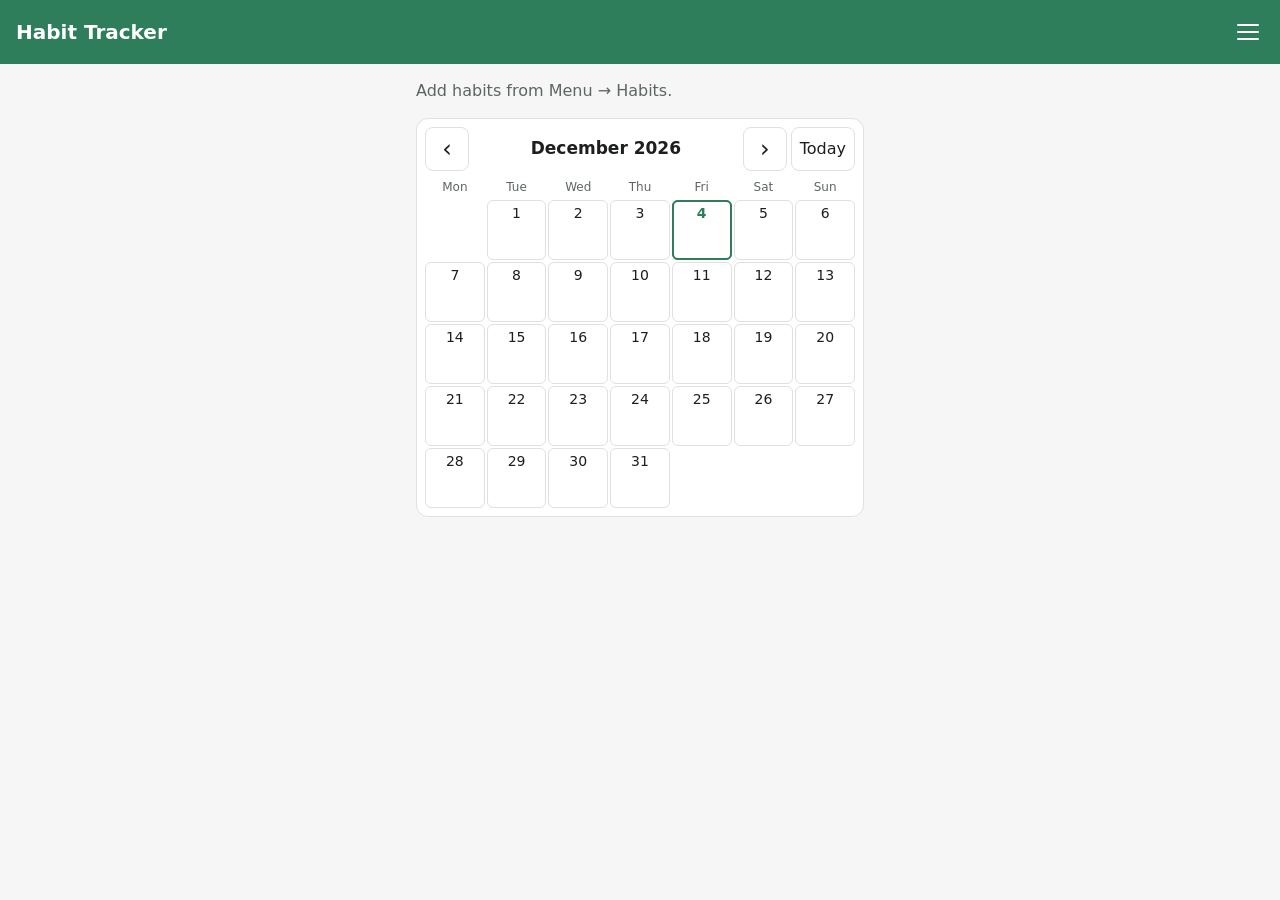
<file: index.html>
<!doctype html>
<html lang="en-GB">
<head>
  <meta charset="utf-8">
  <meta name="viewport" content="width=device-width, initial-scale=1, viewport-fit=cover">
  <!--
    Content Security Policy (CLAUDE.md section 8).
    Everything loads only from this app; no connections to other websites.
    'unsafe-inline' styles and data: fonts/images are allowed only because the
    Eruda debug console needs them. None of these can run code or send data out.
  -->
  <meta http-equiv="Content-Security-Policy" content="default-src 'self'; script-src 'self'; style-src 'self' 'unsafe-inline'; img-src 'self' data:; font-src 'self' data:; connect-src 'self'; manifest-src 'self'; worker-src 'self'; object-src 'none'; base-uri 'self'; form-action 'none'">
  <meta name="theme-color" content="#2e7d5b">
  <meta name="color-scheme" content="light dark">
  <title>Habit Tracker</title>
  <link rel="manifest" href="./manifest.webmanifest">
  <link rel="icon" href="./icons/icon-192.png" type="image/png">
  <script src="./js/theme-boot.js"></script>
  <link rel="stylesheet" href="./styles.css">
  <script type="module" src="./app.js"></script>
</head>
<body>
  <button id="update-banner" class="update-banner" type="button" hidden>
    Update available, tap to reload
  </button>

  <header class="app-header">
    <button id="home-button" class="home-button" type="button">Habit Tracker</button>
    <button id="menu-button" class="menu-button" type="button" aria-label="Menu" aria-haspopup="true" aria-expanded="false" aria-controls="menu">
      <span></span><span></span><span></span>
    </button>
    <nav id="menu" class="menu" hidden>
      <button type="button" data-go="habits">Habits</button>
      <button type="button" data-go="settings">Settings</button>
      <button type="button" data-go="analysis">Analysis</button>
      <button type="button" data-go="export">Export</button>
    </nav>
  </header>

  <div class="backup-banner-area">
    <div id="backup-banner" class="card backup-banner" role="status" hidden>
      <p id="backup-banner-text"></p>
      <div class="banner-buttons">
        <button id="backup-banner-now" class="primary" type="button">Back up</button>
        <button id="backup-banner-later" class="secondary" type="button">Later</button>
      </div>
    </div>
    <p id="backup-banner-status" class="status-line" role="status" hidden></p>
  </div>

  <main class="app-main">
    <section data-view="main">
      <p id="cal-note" class="placeholder" hidden>Add habits from Menu → Habits.</p>
      <div class="card calendar">
        <div class="cal-nav">
          <button id="cal-prev" class="cal-button" type="button" aria-label="Previous month">‹</button>
          <h2 id="cal-title" aria-live="polite"></h2>
          <button id="cal-next" class="cal-button" type="button" aria-label="Next month">›</button>
          <button id="cal-today" class="cal-button" type="button">Today</button>
        </div>
        <div class="cal-weekdays" aria-hidden="true">
          <span>Mon</span><span>Tue</span><span>Wed</span><span>Thu</span><span>Fri</span><span>Sat</span><span>Sun</span>
        </div>
        <div id="cal-grid" class="cal-grid"></div>
      </div>
    </section>

    <section data-view="habits" hidden>
      <button id="add-habit" class="primary" type="button">Add habit</button>
      <p id="habits-empty" class="placeholder">No habits yet. Tap Add habit to create one.</p>
      <ul id="habit-list" class="habit-list card" hidden></ul>
      <details id="discontinued" class="card" hidden>
        <summary>Discontinued (<span id="discontinued-count">0</span>)</summary>
        <ul id="discontinued-list" class="habit-list"></ul>
      </details>
    </section>

    <section data-view="settings" hidden>
      <div class="card">
        <h2>Theme</h2>
        <fieldset class="choice">
          <legend class="visually-hidden">Theme</legend>
          <label><input type="radio" name="theme" value="system"> System</label>
          <label><input type="radio" name="theme" value="light"> Light</label>
          <label><input type="radio" name="theme" value="dark"> Dark</label>
        </fieldset>
      </div>

      <div class="card">
        <h2>Backup</h2>
        <p id="backup-last" class="card-note"></p>
        <div class="dialog-buttons">
          <button class="primary" type="button" data-backup="share">Back up</button>
          <button class="secondary" type="button" data-backup="download">Download instead</button>
          <button id="backup-restore" class="secondary" type="button">Restore</button>
        </div>
        <input id="restore-file" type="file" accept=".json,.txt,application/json,text/plain" hidden>
        <p class="status-line" role="status" hidden></p>
      </div>

      <div class="card">
        <h2>About</h2>
        <dl class="about">
          <dt>App version</dt>
          <dd id="about-version">…</dd>
          <dt>Schema version</dt>
          <dd id="about-schema">…</dd>
          <dt>Persistent storage</dt>
          <dd id="about-persist">…</dd>
          <dt>Habits</dt>
          <dd id="about-habits">…</dd>
          <dt>Completions</dt>
          <dd id="about-completions">…</dd>
          <dt>Settings</dt>
          <dd id="about-settings">…</dd>
          <dt>Last backup</dt>
          <dd id="about-last-backup">…</dd>
        </dl>
      </div>
    </section>

    <section data-view="analysis" hidden>
      <p id="analysis-empty" class="placeholder" hidden>Add habits from Menu → Habits.</p>
      <div id="analysis-ranges" class="range-buttons" role="group" aria-label="Time range"></div>
      <div id="analysis-overview" class="card">
        <h2>Overview: completion %</h2>
        <div id="analysis-overview-chart"></div>
      </div>
      <div id="analysis-active" class="analysis-cards"></div>
      <details id="analysis-discontinued" class="card" hidden>
        <summary>Discontinued (<span id="analysis-discontinued-count">0</span>)</summary>
        <div id="analysis-discontinued-list" class="analysis-cards"></div>
      </details>
    </section>

    <section data-view="export" hidden>
      <div class="card">
        <h2>Backup</h2>
        <div class="dialog-buttons">
          <button class="primary" type="button" data-backup="share">Back up</button>
          <button class="secondary" type="button" data-backup="download">Download instead</button>
        </div>
        <p class="status-line" role="status" hidden></p>
      </div>

      <div class="card">
        <h2>CSV for Excel</h2>
        <p class="card-note">For reading in Excel. Can't be restored.</p>
        <div class="dialog-buttons">
          <button id="csv-export" class="primary" type="button">Export CSV</button>
        </div>
        <p class="status-line" role="status" hidden></p>
      </div>

      <div class="card">
        <h2>Yearly PDF</h2>
        <p class="card-note">One A4 page, up to 10 habits.</p>
        <label class="field">
          <span class="field-label">Year</span>
          <select id="year-select"></select>
        </label>
        <div id="year-habits" class="year-habits" role="group" aria-label="Habits to include" hidden></div>
        <p id="year-message" class="card-note" role="status" hidden></p>
        <canvas id="year-preview" class="year-preview" role="img" aria-label="Preview of the yearly PDF page" hidden></canvas>
        <div class="dialog-buttons">
          <button id="year-share" class="primary" type="button" disabled>Share PDF</button>
          <button id="year-download" class="secondary" type="button" disabled>Download instead</button>
        </div>
        <p id="year-status" class="status-line" role="status" hidden></p>
      </div>
    </section>
  </main>

  <dialog id="habit-dialog" class="app-dialog" aria-labelledby="habit-form-title">
    <form id="habit-form" novalidate>
      <h2 id="habit-form-title">Add habit</h2>

      <label class="field">
        <span class="field-label">Name</span>
        <input id="habit-name" type="text" maxlength="40" autocomplete="off">
      </label>

      <fieldset class="field">
        <legend class="field-label">Colour</legend>
        <div id="habit-swatches" class="swatches"></div>
      </fieldset>

      <label class="toggle">
        <input id="habit-repeat" type="checkbox" checked>
        Repeats every week
      </label>

      <div id="habit-repeat-on" class="field">
        <div id="habit-days" class="chips" role="group" aria-label="Days of the week"></div>
        <button id="habit-every-day" class="chip every-day" type="button">Every day</button>
      </div>

      <label id="habit-repeat-off" class="field" hidden>
        <span class="field-label">Date</span>
        <input id="habit-date" type="date">
      </label>

      <label class="field">
        <span class="field-label">Set time</span>
        <input id="habit-time" type="time">
      </label>

      <ul id="habit-errors" class="form-errors" role="alert" hidden></ul>

      <div class="dialog-buttons">
        <button class="primary" type="submit">Save</button>
        <button id="habit-cancel" class="secondary" type="button">Cancel</button>
      </div>

      <button id="habit-discontinue" class="danger" type="button" hidden>Discontinue habit</button>

      <section id="habit-history" class="history" hidden>
        <h3>History</h3>
        <div id="habit-history-lists"></div>
      </section>
    </form>
  </dialog>

  <dialog id="discontinued-dialog" class="app-dialog" aria-labelledby="discontinued-title">
    <h2 id="discontinued-title"></h2>
    <p id="discontinued-schedule" class="placeholder"></p>
    <div class="dialog-buttons">
      <button id="discontinued-restart" class="primary" type="button">Restart</button>
      <button id="discontinued-close" class="secondary" type="button">Close</button>
    </div>
    <section class="history">
      <h3>History</h3>
      <div id="discontinued-history-lists"></div>
    </section>
  </dialog>

  <dialog id="day-sheet" class="app-dialog" aria-labelledby="day-title">
    <!-- Focus starts on the title, so no button is ready to fire when the sheet opens. -->
    <h2 id="day-title" tabindex="-1" autofocus></h2>
    <p id="day-error" class="day-error" role="alert" hidden></p>
    <div id="day-body"></div>
    <div class="dialog-buttons">
      <button id="day-close" class="secondary" type="button">Close</button>
    </div>
  </dialog>

  <dialog id="ask-dialog" class="app-dialog" aria-labelledby="ask-title">
    <h2 id="ask-title"></h2>
    <p id="ask-message"></p>
    <div id="ask-buttons" class="dialog-buttons"></div>
  </dialog>
</body>
</html>
</file>
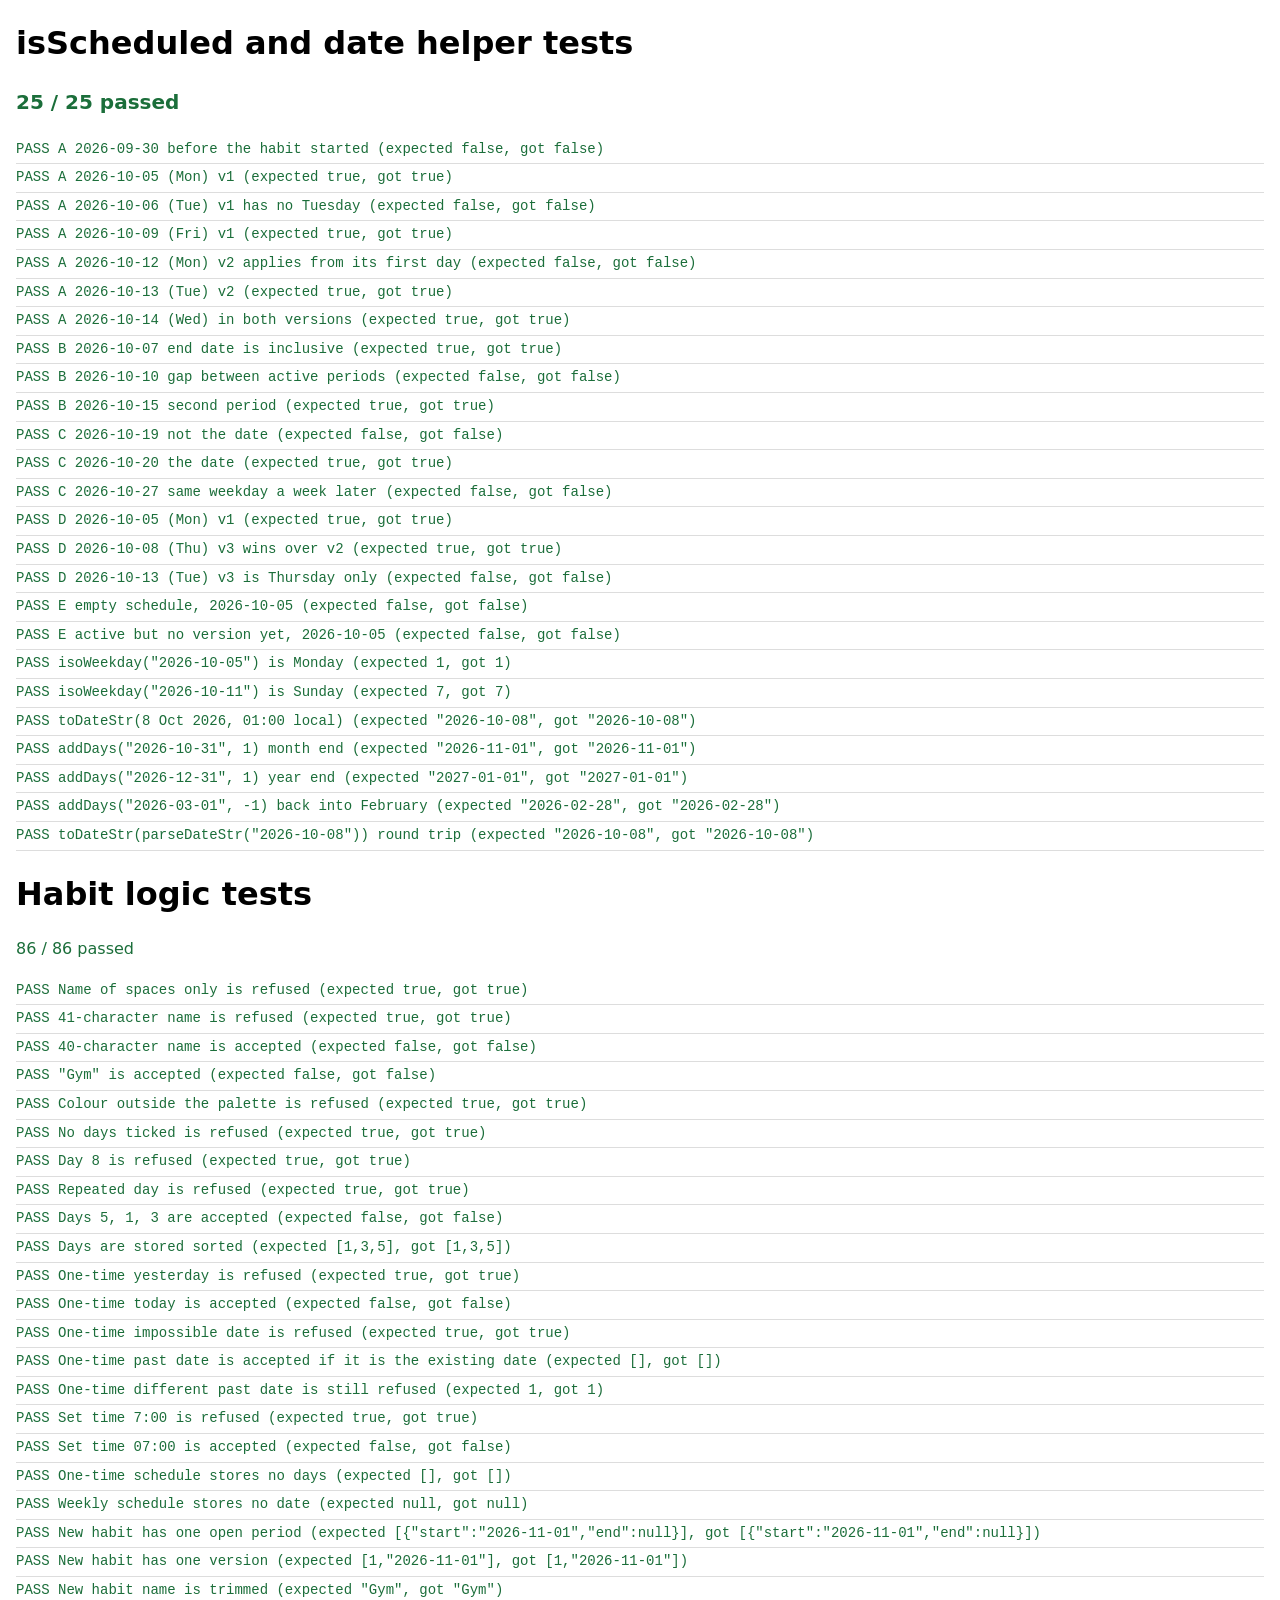
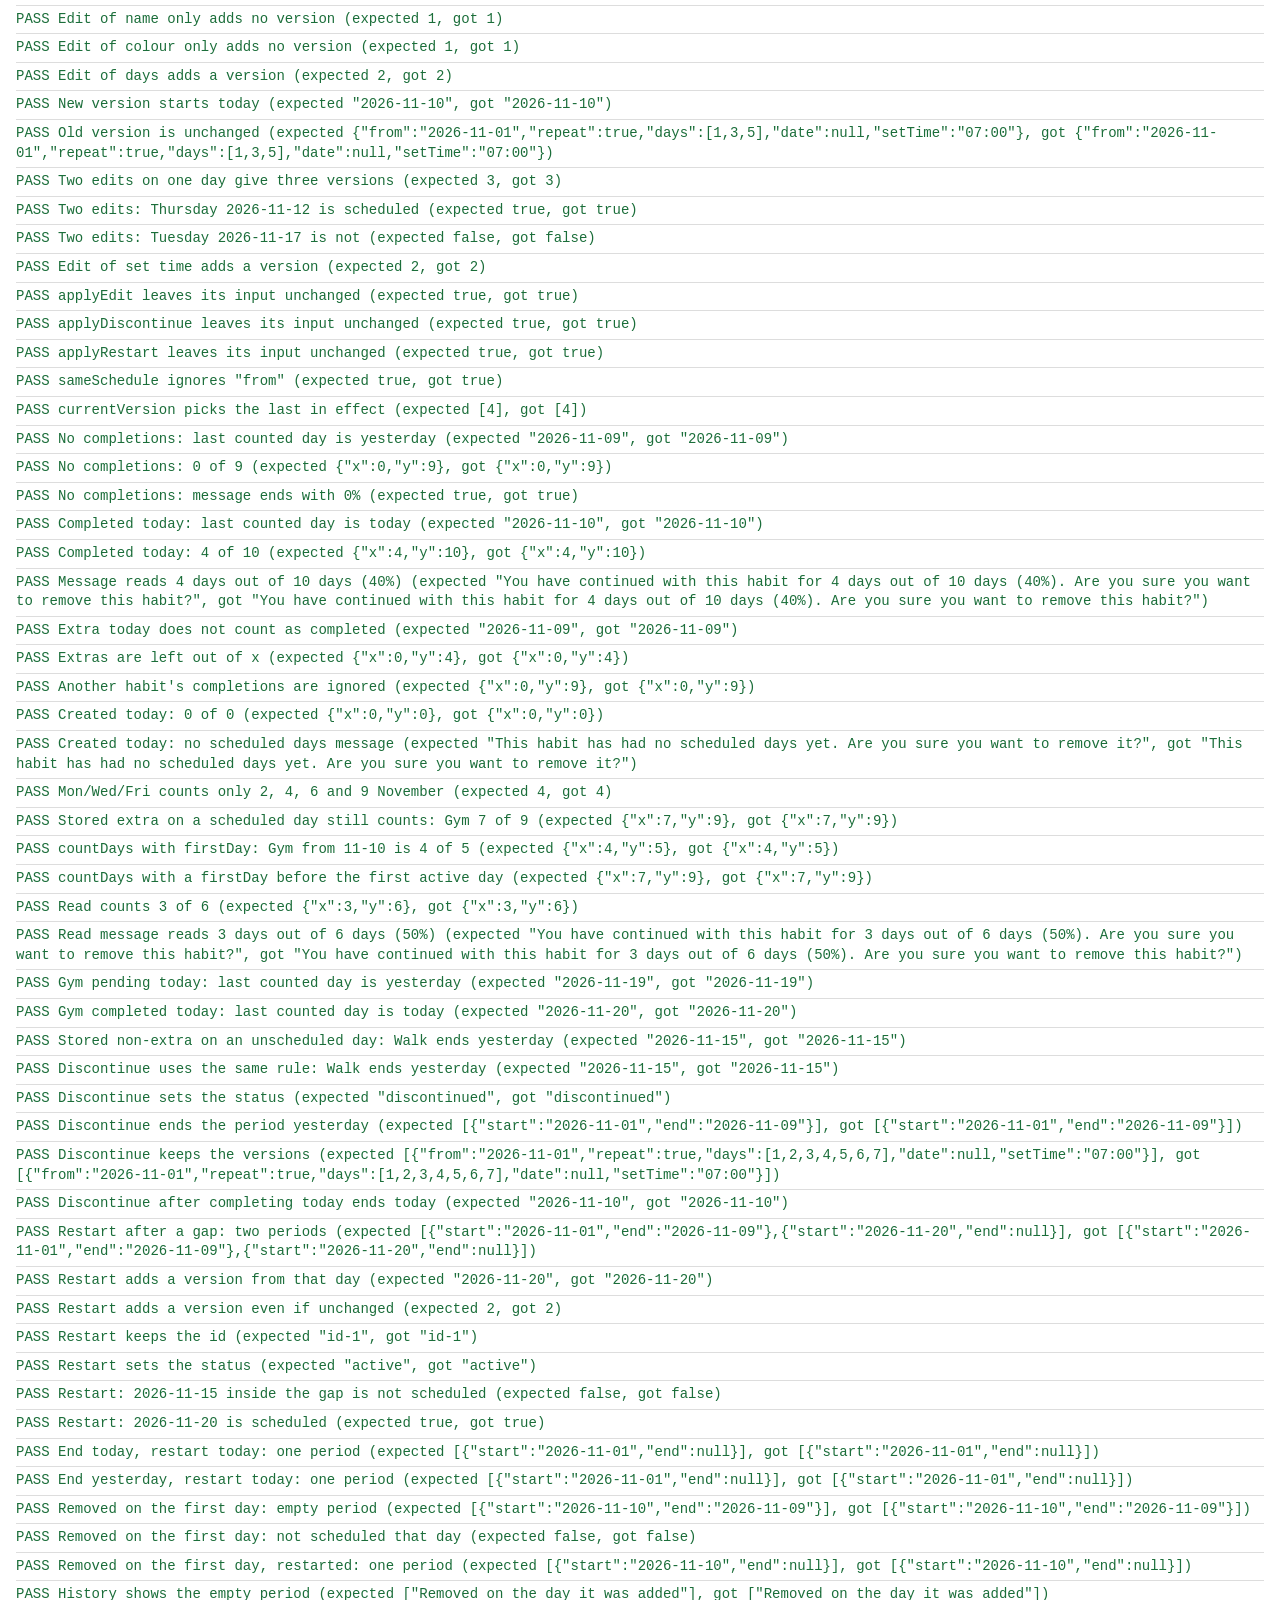
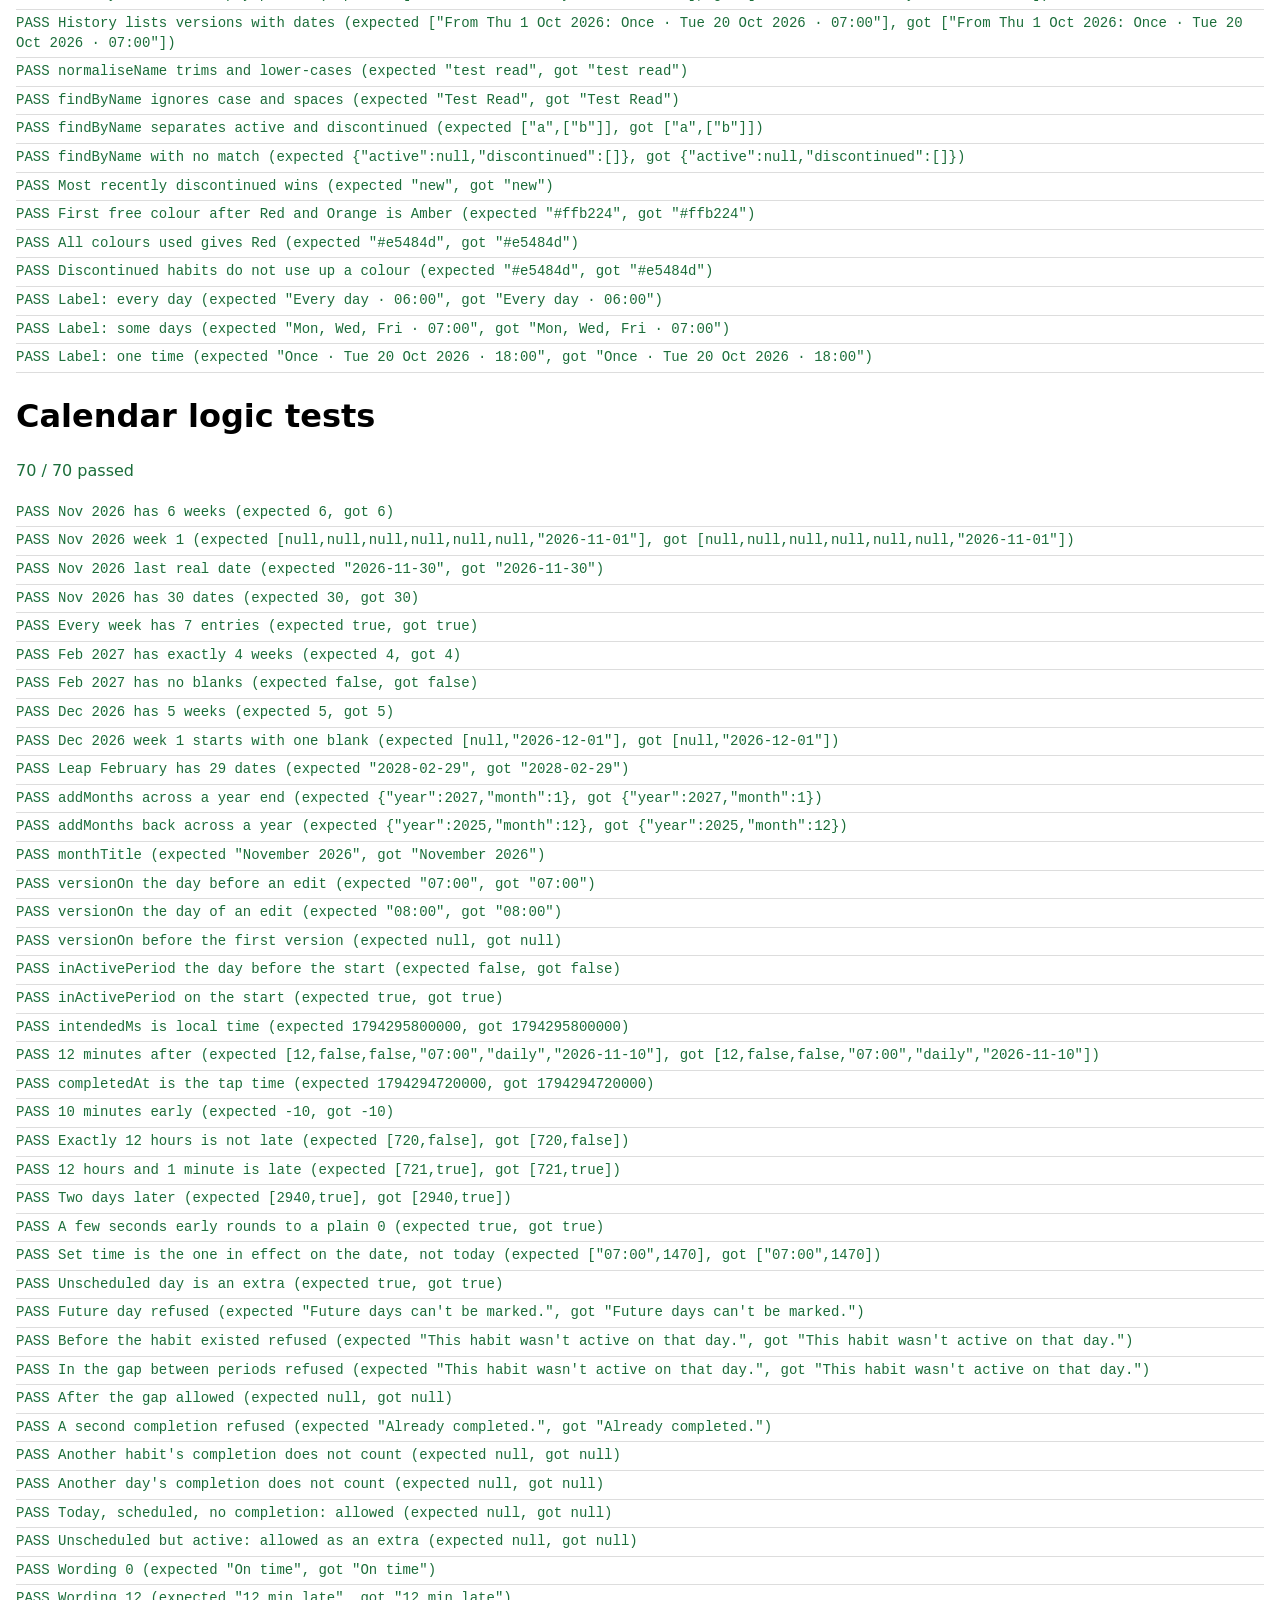
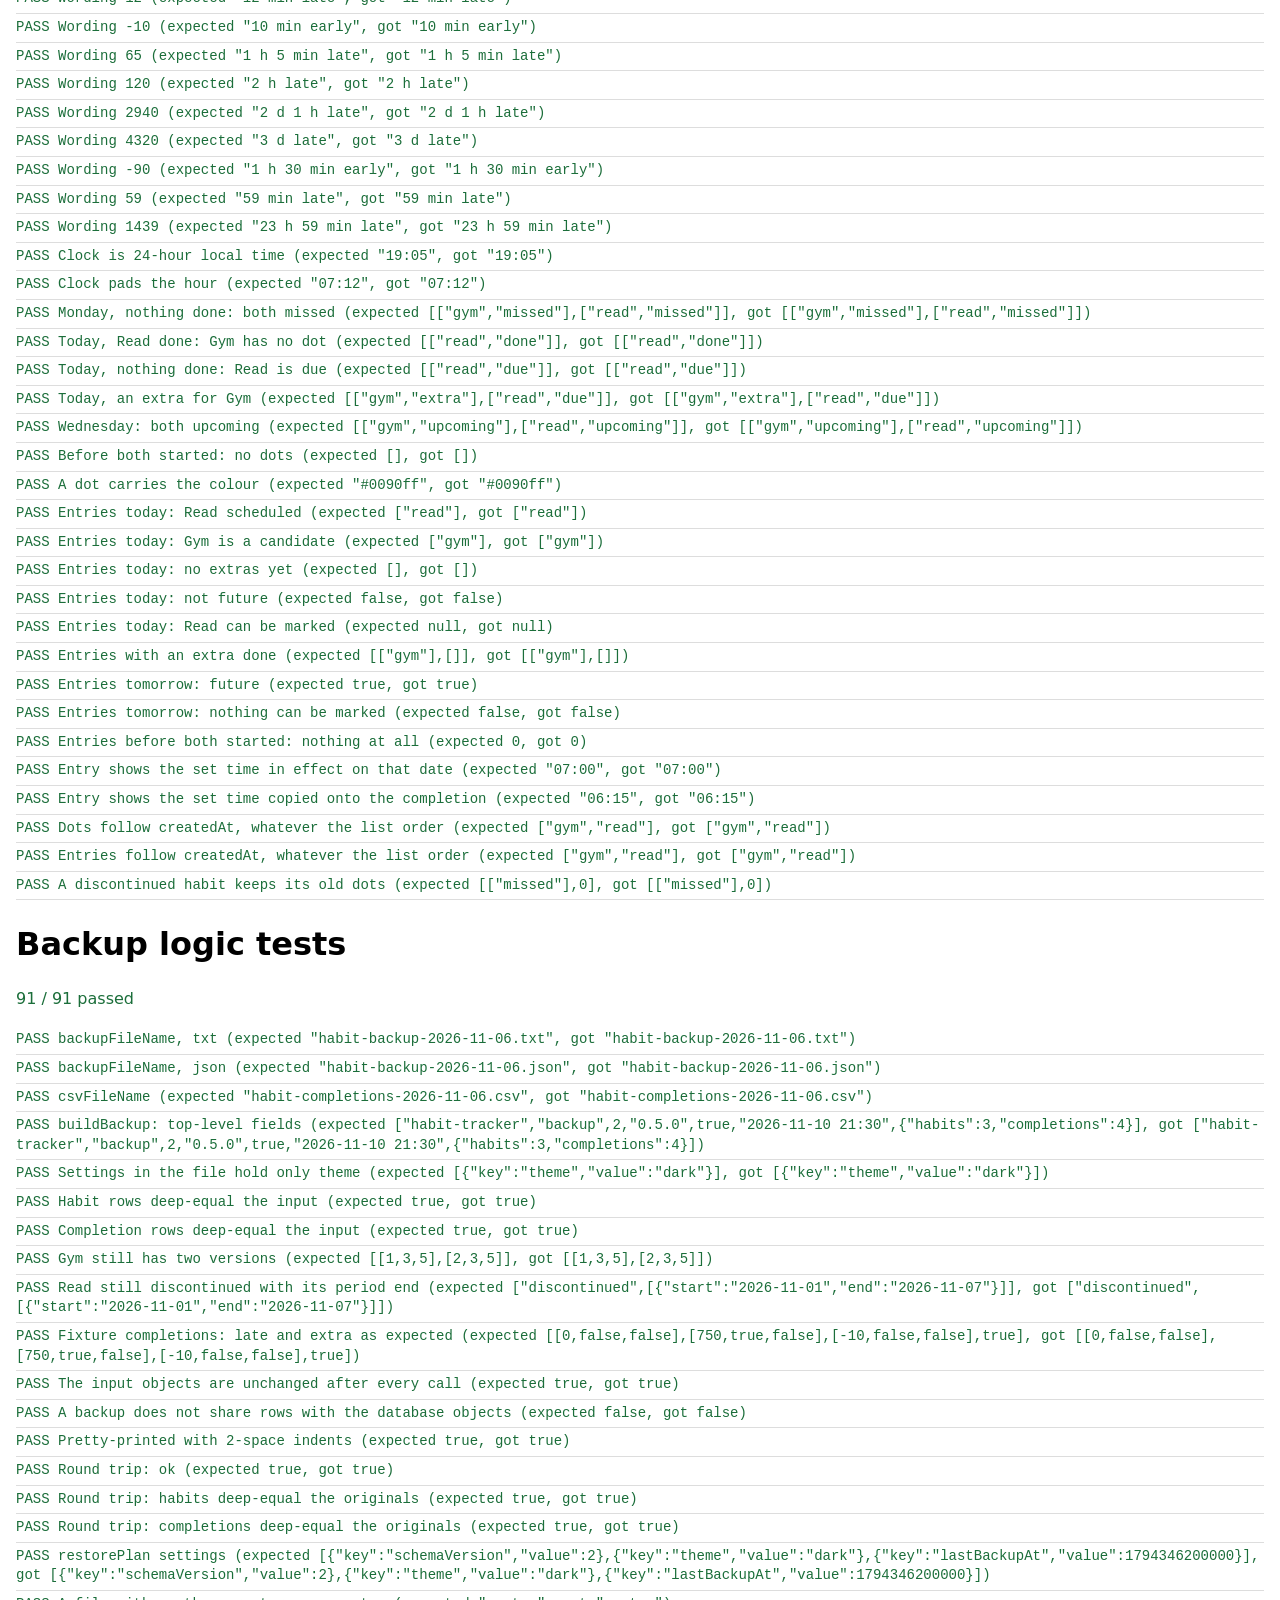
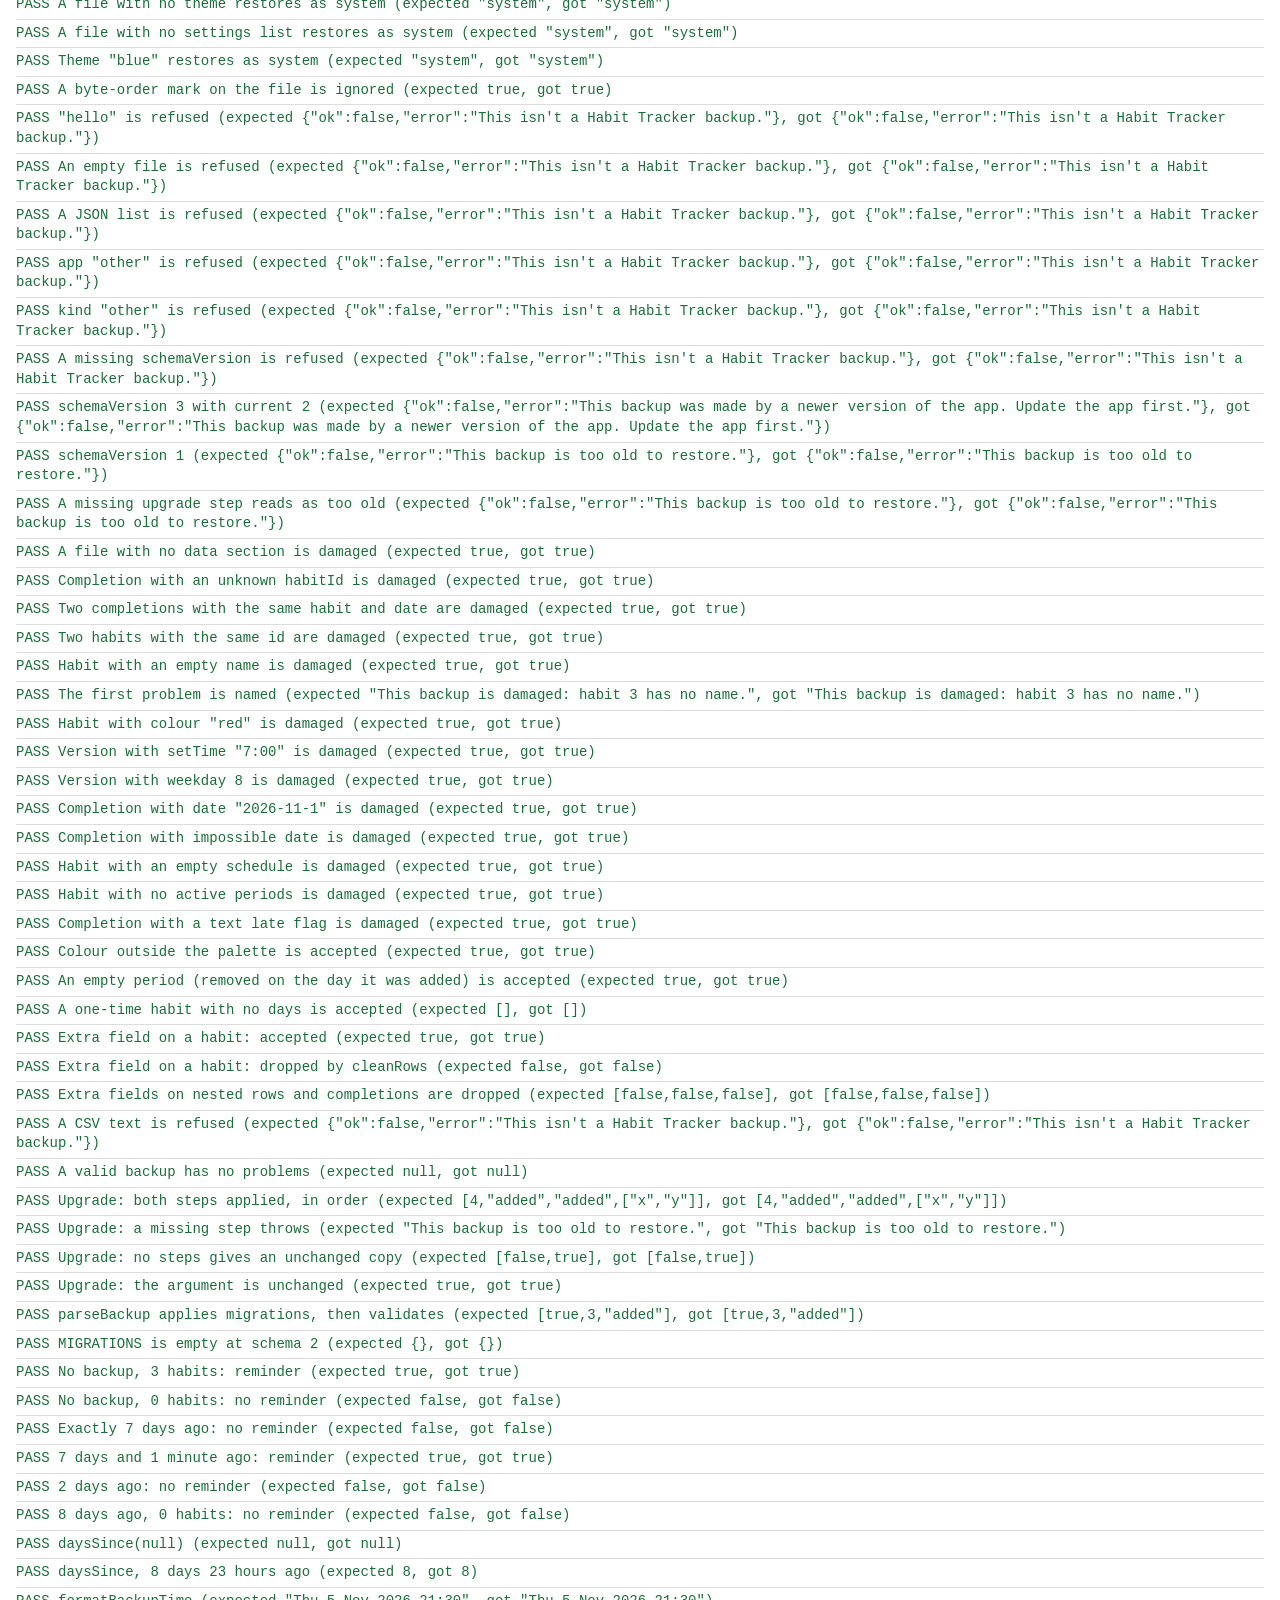
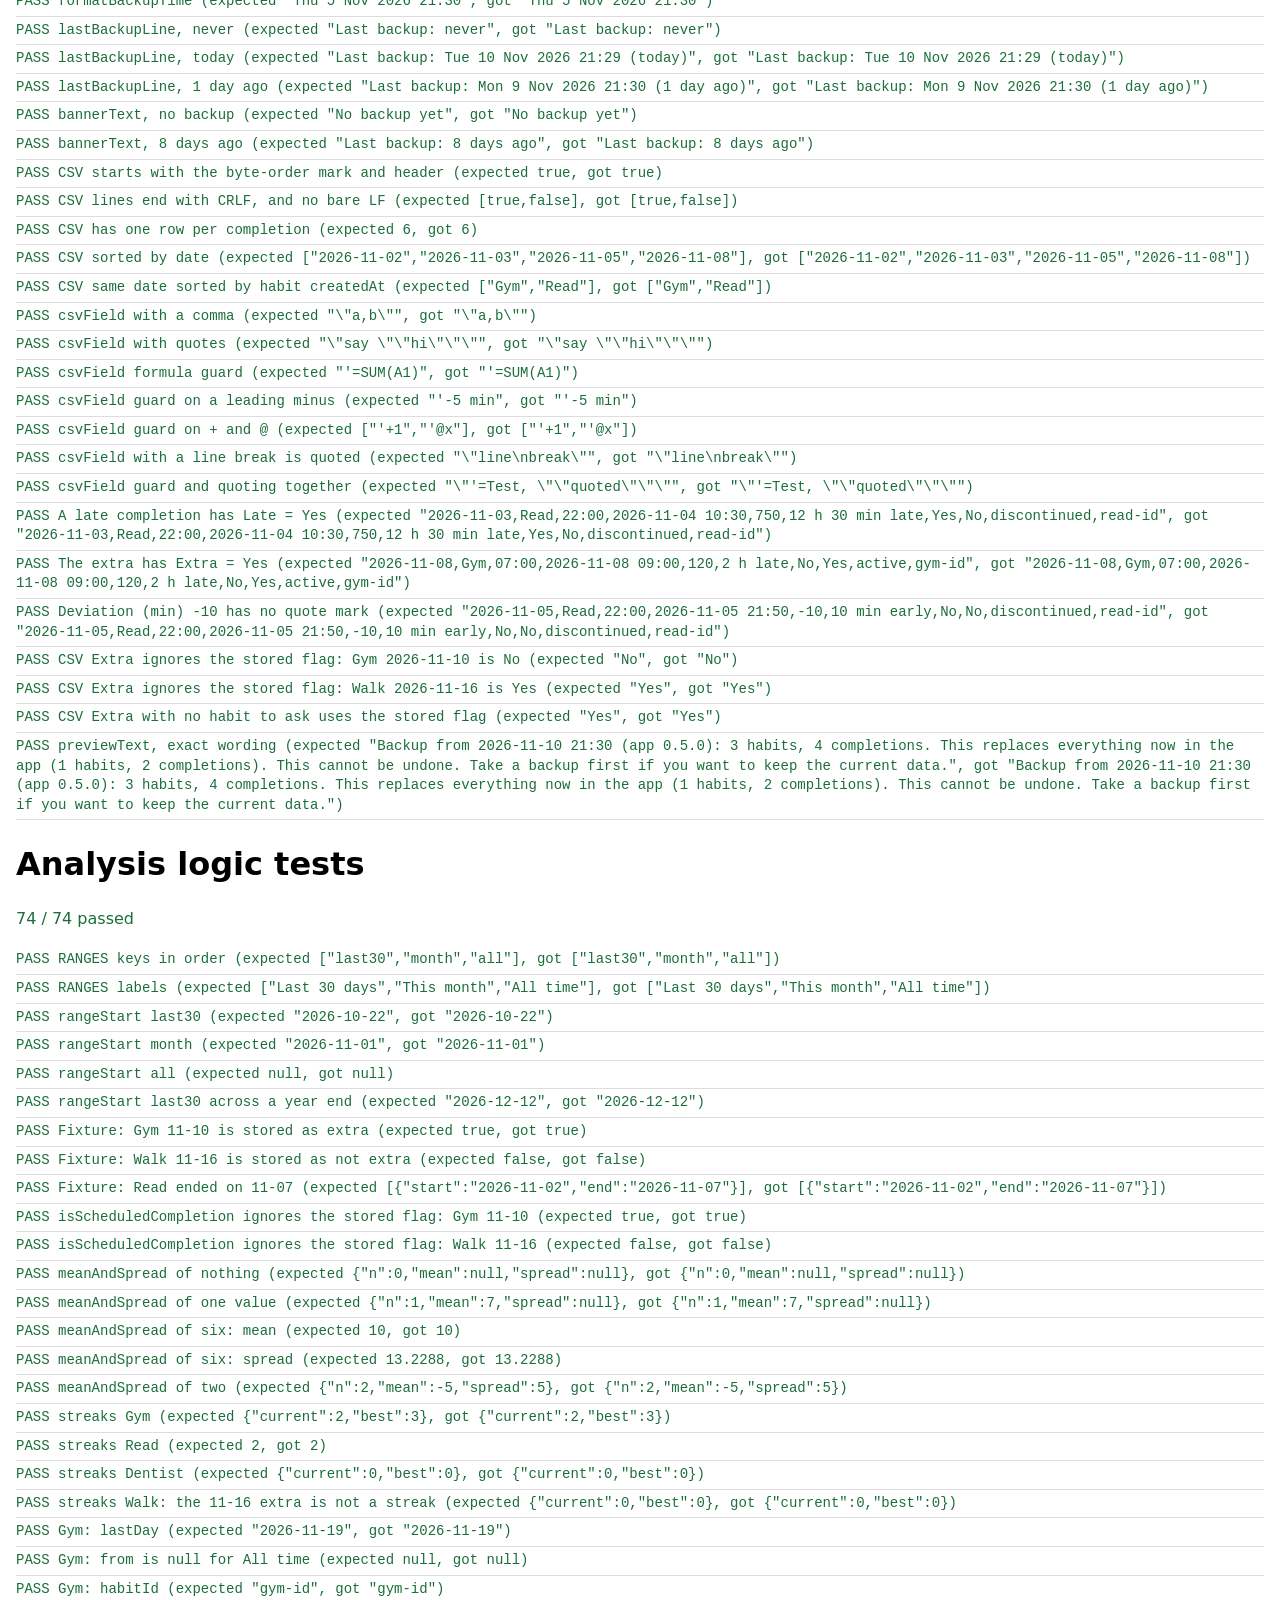
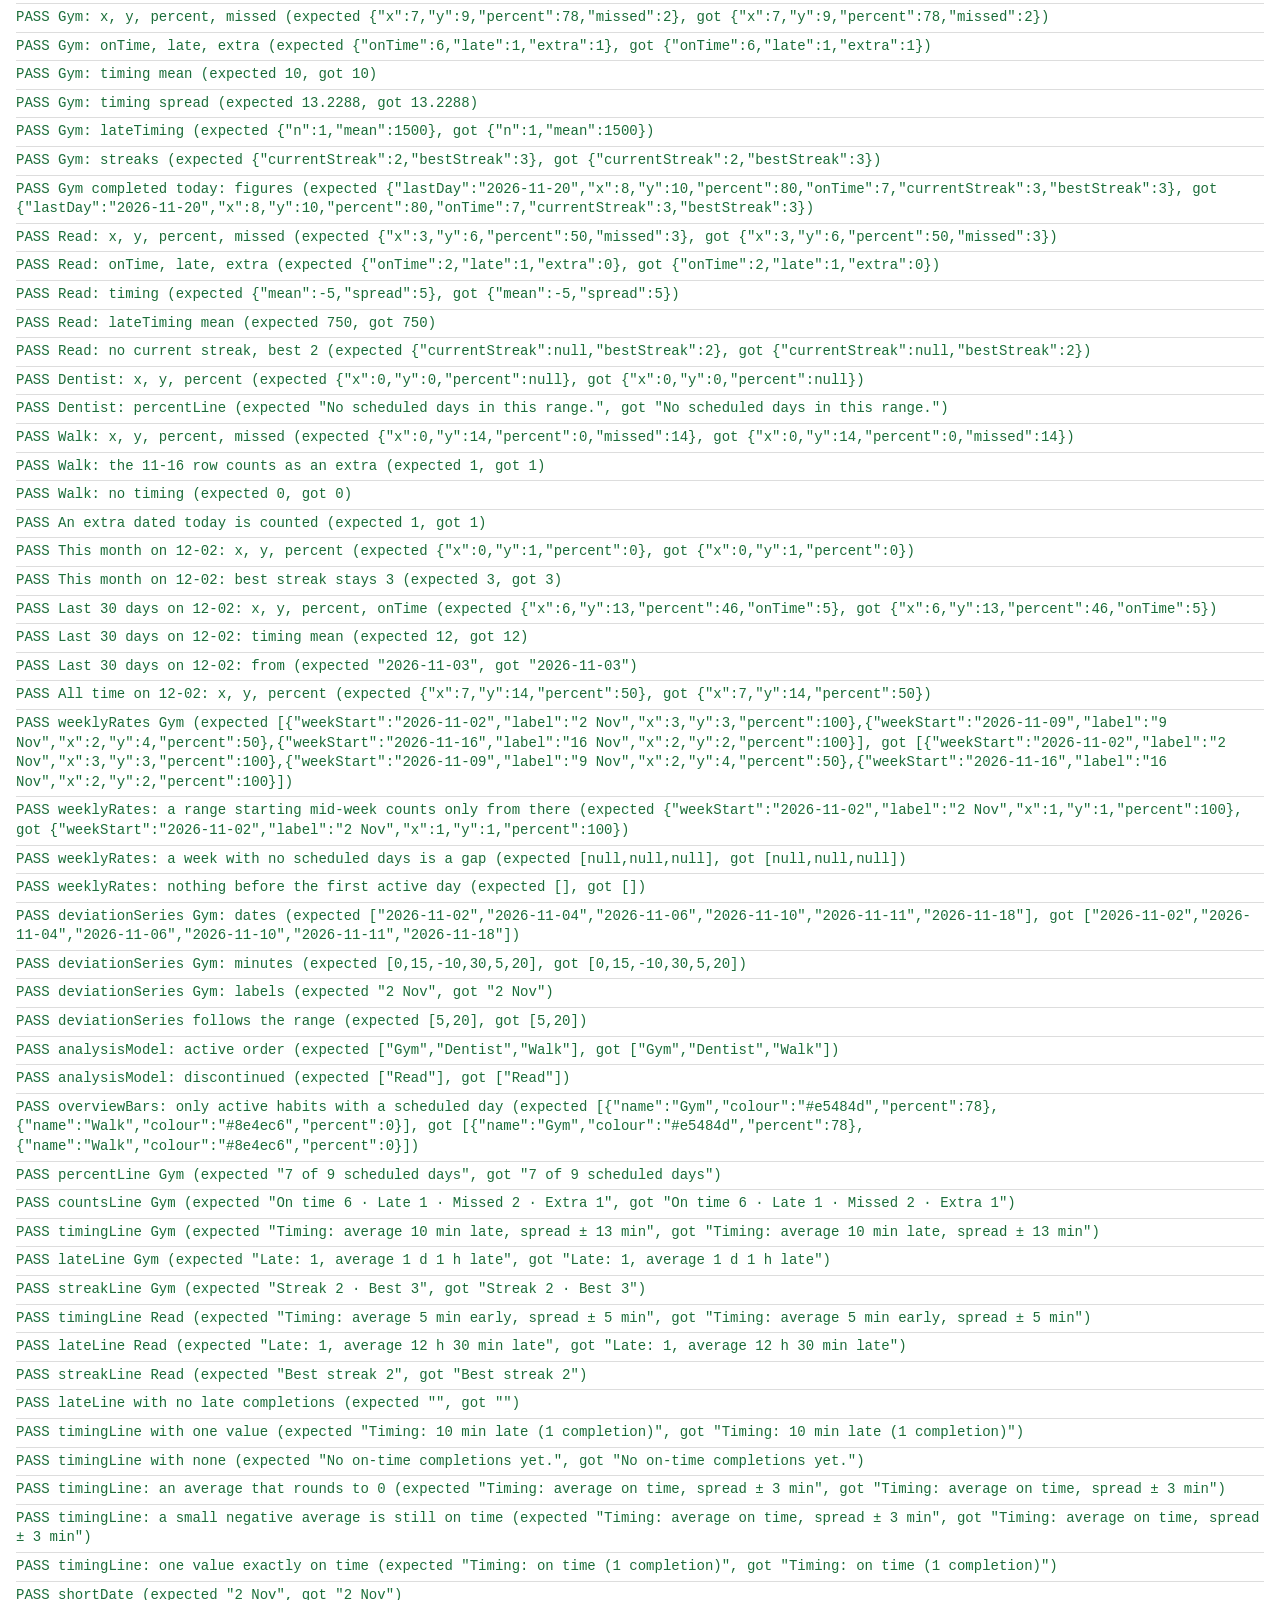
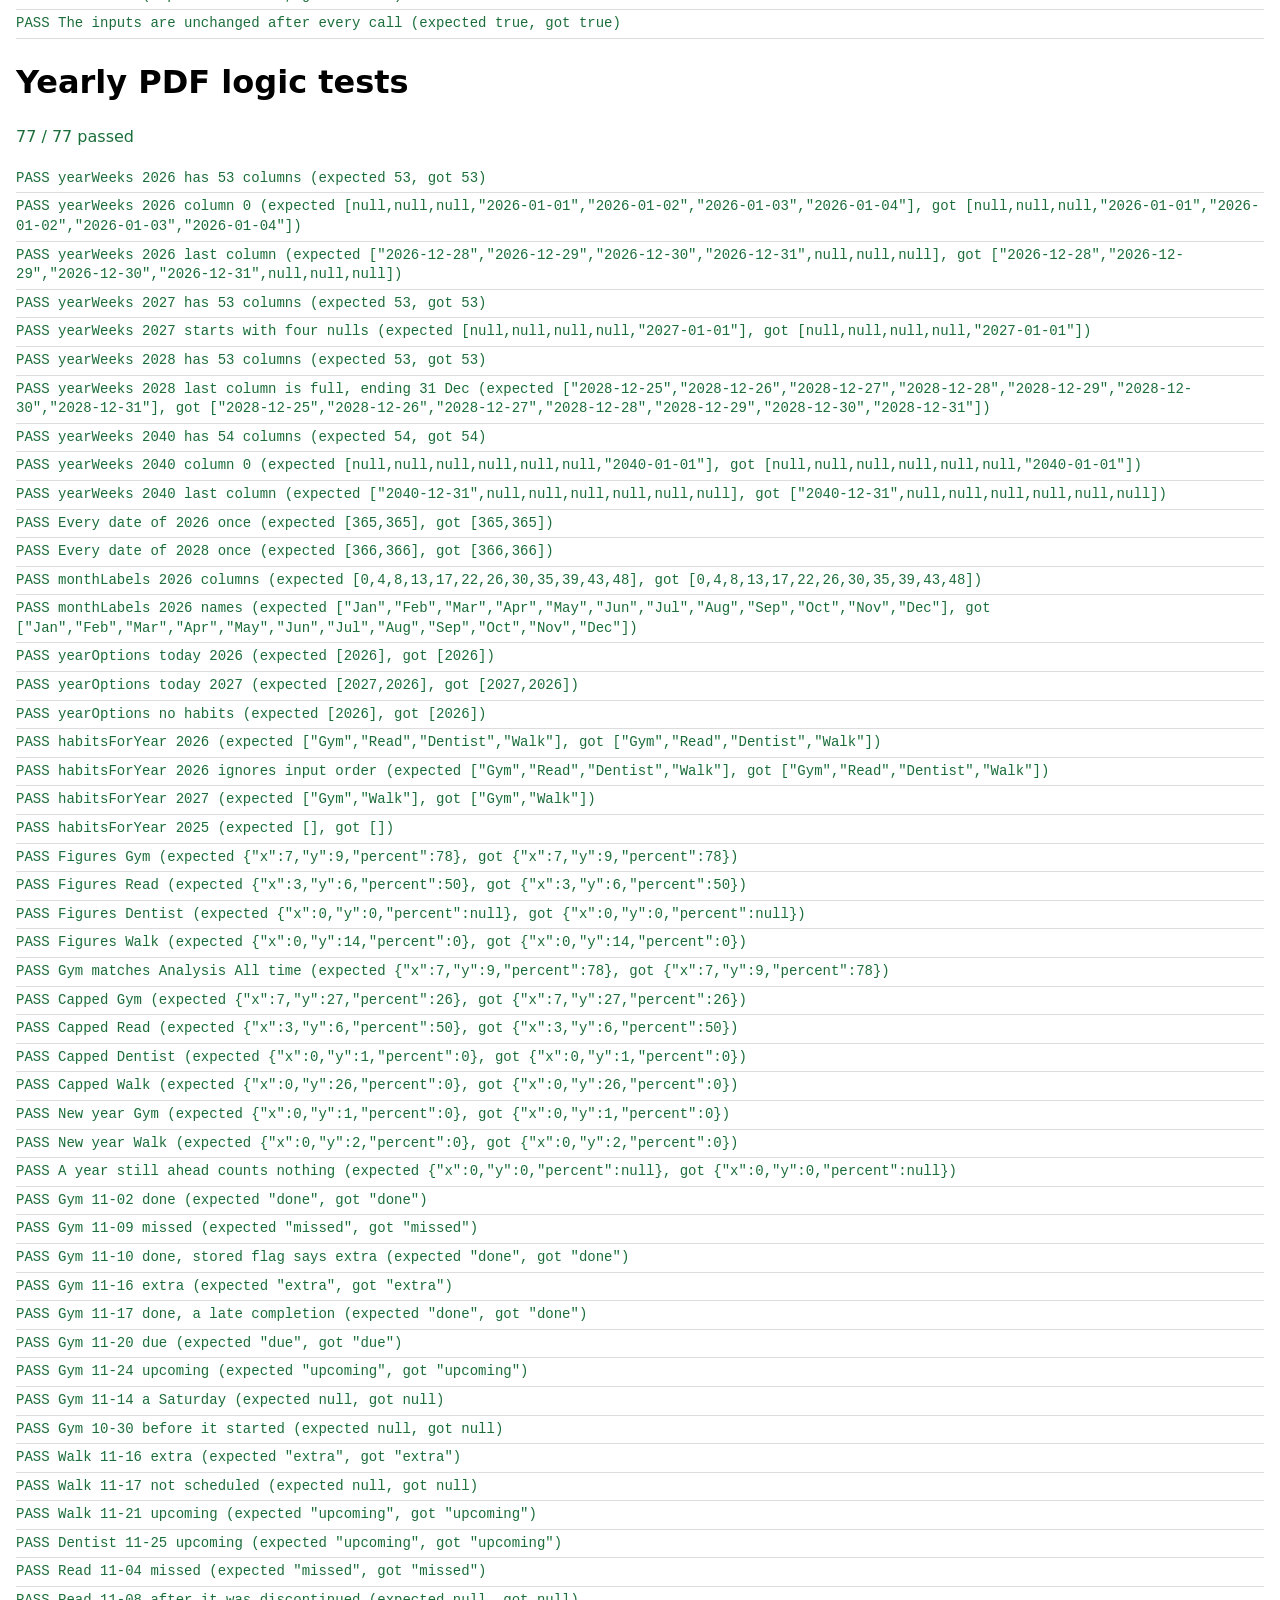
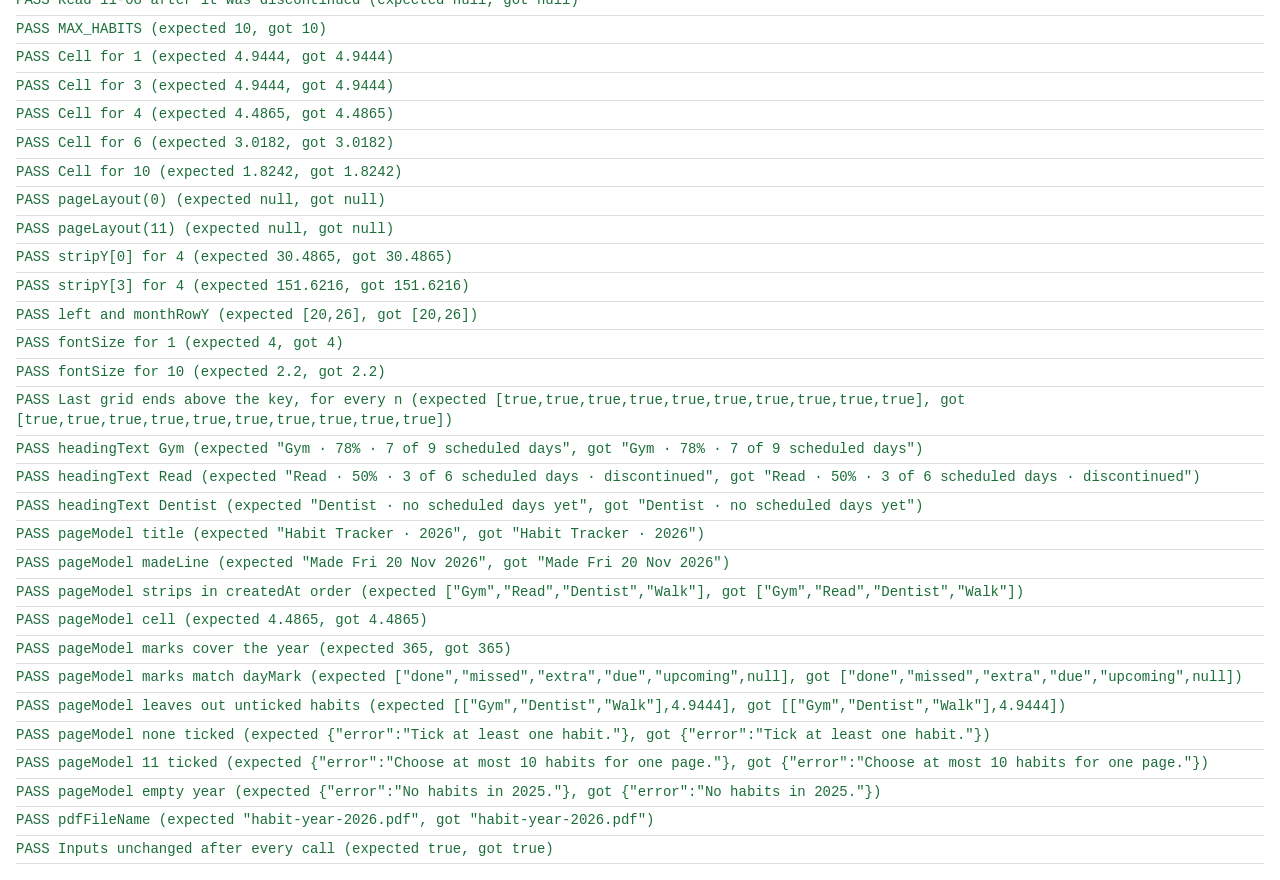
<file: tests/index.html>
<!doctype html>
<html lang="en-GB">
<head>
  <meta charset="utf-8">
  <meta name="viewport" content="width=device-width, initial-scale=1">
  <!-- Same Content Security Policy as the app (index.html). -->
  <meta http-equiv="Content-Security-Policy" content="default-src 'self'; script-src 'self'; style-src 'self' 'unsafe-inline'; img-src 'self' data:; font-src 'self' data:; connect-src 'self'; manifest-src 'self'; worker-src 'self'; object-src 'none'; base-uri 'self'; form-action 'none'">
  <title>Habit Tracker tests</title>
  <link rel="stylesheet" href="./tests.css">
  <script type="module" src="./schedule.test.js"></script>
  <script type="module" src="./habit-logic.test.js"></script>
  <script type="module" src="./calendar-logic.test.js"></script>
  <script type="module" src="./backup-logic.test.js"></script>
  <script type="module" src="./analysis-logic.test.js"></script>
  <script type="module" src="./year-logic.test.js"></script>
</head>
<body>
  <h1>isScheduled and date helper tests</h1>
  <p id="summary">Running…</p>
  <ul id="results"></ul>

  <h1>Habit logic tests</h1>
  <p id="logic-summary">Running…</p>
  <ul id="logic-results"></ul>

  <h1>Calendar logic tests</h1>
  <p id="calendar-summary">Running…</p>
  <ul id="calendar-results"></ul>

  <h1>Backup logic tests</h1>
  <p id="backup-summary">Running…</p>
  <ul id="backup-results"></ul>

  <h1>Analysis logic tests</h1>
  <p id="analysis-summary">Running…</p>
  <ul id="analysis-results"></ul>

  <h1>Yearly PDF logic tests</h1>
  <p id="year-summary">Running…</p>
  <ul id="year-results"></ul>
</body>
</html>
</file>
<file: styles.css>
/* Theme (CLAUDE.md section 4). Light colours on :root; dark colours when
   data-theme="dark", or when the phone is dark and the choice is System
   (no data-theme attribute). --header is also copied to the theme-color meta. */
:root {
  --brand: #2e7d5b;
  --header: #2e7d5b;
  --bg: #f5f6f5;
  --card: #ffffff;
  --text: #1c1f1d;
  --muted: #5d6661;
  --border: #dde2de;
  --danger: #c62828;
  color-scheme: light;
}

:root[data-theme="dark"] {
  --brand: #4fb386;
  --header: #1d4a37;
  --bg: #121513;
  --card: #1c211e;
  --text: #e8ece9;
  --muted: #a0aaa4;
  --border: #2e3631;
  --danger: #ff8a80;
  color-scheme: dark;
}

@media (prefers-color-scheme: dark) {
  :root:not([data-theme="light"]) {
    --brand: #4fb386;
    --header: #1d4a37;
    --bg: #121513;
    --card: #1c211e;
    --text: #e8ece9;
    --muted: #a0aaa4;
    --border: #2e3631;
  --danger: #ff8a80;
    color-scheme: dark;
  }
}

* {
  box-sizing: border-box;
}

body {
  margin: 0;
  font-family: system-ui, -apple-system, "Segoe UI", Roboto, sans-serif;
  background: var(--bg);
  color: var(--text);
  line-height: 1.4;
}

.app-header {
  position: sticky;
  top: 0;
  z-index: 5;
  display: flex;
  align-items: center;
  justify-content: space-between;
  background: var(--header);
  color: #fff;
  padding: 8px 8px 8px 16px;
  padding-top: calc(8px + env(safe-area-inset-top));
}

.home-button {
  border: 0;
  background: none;
  color: inherit;
  padding: 8px 0;
  font-size: 1.25rem;
  font-weight: 700;
}

.menu-button {
  width: 48px;
  height: 48px;
  border: 0;
  border-radius: 8px;
  background: none;
  display: flex;
  flex-direction: column;
  align-items: center;
  justify-content: center;
  gap: 5px;
}

.menu-button span {
  display: block;
  width: 22px;
  height: 2px;
  border-radius: 1px;
  background: #fff;
}

.menu-button:active,
.menu-button[aria-expanded="true"] {
  background: rgba(255, 255, 255, 0.15);
}

.menu {
  position: absolute;
  top: calc(100% - 4px);
  right: 8px;
  min-width: 180px;
  display: flex;
  flex-direction: column;
  padding: 4px 0;
  background: var(--card);
  border: 1px solid var(--border);
  border-radius: 8px;
  box-shadow: 0 4px 12px rgba(0, 0, 0, 0.25);
}

.menu[hidden] {
  display: none;
}

.menu button {
  min-height: 48px;
  padding: 0 16px;
  border: 0;
  background: none;
  color: var(--text);
  text-align: left;
}

.menu button:active {
  background: var(--border);
}

.menu button[aria-current="page"] {
  font-weight: 700;
  color: var(--brand);
}

.app-main {
  padding: 16px;
  display: grid;
  gap: 16px;
  max-width: 480px;
  margin: 0 auto;
}

.card {
  background: var(--card);
  border: 1px solid var(--border);
  border-radius: 12px;
  padding: 16px;
}

.app-main > section {
  display: grid;
  gap: 16px;
}

.app-main > section[hidden] {
  display: none;
}

.placeholder {
  margin: 0;
  color: var(--muted);
}

.card h2 {
  margin: 0 0 8px;
  font-size: 1rem;
  color: var(--muted);
}

button {
  font: inherit;
  cursor: pointer;
}

button.primary {
  width: 100%;
  min-height: 48px;
  border: 0;
  border-radius: 8px;
  background: var(--brand);
  color: #fff;
  font-weight: 600;
}

button.primary:active {
  filter: brightness(0.9);
}

.about {
  display: grid;
  grid-template-columns: auto 1fr;
  gap: 4px 16px;
  margin: 0;
}

.about dt {
  color: var(--muted);
}

.about dd {
  margin: 0;
  font-weight: 600;
}

.update-banner {
  position: fixed;
  left: 16px;
  right: 16px;
  bottom: calc(16px + env(safe-area-inset-bottom));
  z-index: 10;
  min-height: 48px;
  border: 0;
  border-radius: 8px;
  background: #1c1f1d;
  color: #fff;
  font-weight: 600;
  box-shadow: 0 4px 12px rgba(0, 0, 0, 0.3);
}

.update-banner[hidden] {
  display: none;
}

.choice {
  display: grid;
  gap: 4px;
  margin: 0;
  padding: 0;
  border: 0;
}

.choice label {
  display: flex;
  align-items: center;
  gap: 12px;
  min-height: 44px;
}

.choice input {
  width: 20px;
  height: 20px;
  margin: 0;
  accent-color: var(--brand);
}

.visually-hidden {
  position: absolute;
  width: 1px;
  height: 1px;
  overflow: hidden;
  clip: rect(0 0 0 0);
  white-space: nowrap;
}

/* Habits view (Module 2) */
.habit-list {
  margin: 0;
  padding: 0;
  list-style: none;
}

.habit-list[hidden] {
  display: none;
}

.habit-list.card {
  padding: 4px 16px;
}

.habit-list li + li {
  border-top: 1px solid var(--border);
}

.habit-row {
  display: flex;
  align-items: center;
  gap: 12px;
  width: 100%;
  min-height: 56px;
  padding: 8px 0;
  border: 0;
  background: none;
  color: inherit;
  text-align: left;
}

.dot {
  flex: none;
  width: 16px;
  height: 16px;
  border-radius: 50%;
}

.habit-text {
  display: grid;
  min-width: 0;
}

.habit-name {
  font-weight: 600;
  overflow-wrap: anywhere;
}

.habit-schedule {
  color: var(--muted);
  font-size: 0.875rem;
}

details.card[hidden] {
  display: none;
}

details summary {
  min-height: 24px;
  color: var(--muted);
  font-weight: 600;
  cursor: pointer;
}

details .habit-list {
  margin-top: 8px;
}

/* Dialogs */
.app-dialog {
  width: min(480px, calc(100vw - 32px));
  max-height: calc(100dvh - 32px);
  padding: 16px;
  overflow-y: auto;
  border: 1px solid var(--border);
  border-radius: 12px;
  background: var(--card);
  color: var(--text);
}

.app-dialog::backdrop {
  background: rgba(0, 0, 0, 0.55);
}

.app-dialog h2 {
  margin: 0 0 12px;
  font-size: 1.125rem;
  overflow-wrap: anywhere;
}

.app-dialog p {
  margin: 0 0 16px;
  overflow-wrap: anywhere;
}

.field {
  display: grid;
  gap: 6px;
  margin: 0 0 16px;
  padding: 0;
  border: 0;
}

.field[hidden] {
  display: none;
}

.field-label {
  padding: 0;
  color: var(--muted);
  font-size: 0.875rem;
}

.field input {
  width: 100%;
  min-height: 44px;
  padding: 8px 10px;
  border: 1px solid var(--border);
  border-radius: 8px;
  background: var(--bg);
  color: var(--text);
  font: inherit;
}

.toggle {
  display: flex;
  align-items: center;
  gap: 12px;
  min-height: 44px;
  margin-bottom: 8px;
}

.toggle input {
  width: 20px;
  height: 20px;
  margin: 0;
  accent-color: var(--brand);
}

/* The chosen colour has a tick and a ring, so it is not shown by colour alone. */
.swatches {
  display: grid;
  grid-template-columns: repeat(5, 44px);
  justify-content: space-between;
  gap: 8px;
}

.swatch {
  width: 44px;
  height: 44px;
  padding: 0;
  border: 0;
  border-radius: 50%;
  color: #fff;
  font-size: 1.25rem;
  font-weight: 700;
  line-height: 1;
  text-shadow: 0 0 3px #000, 0 0 3px #000;
}

.swatch[aria-pressed="true"] {
  outline: 3px solid var(--text);
  outline-offset: 2px;
}

.swatch[aria-pressed="true"]::after {
  content: "✓";
}

.chips {
  display: grid;
  grid-template-columns: repeat(7, 1fr);
  gap: 4px;
}

.chip {
  min-width: 0;
  min-height: 44px;
  padding: 0;
  border: 1px solid var(--border);
  border-radius: 8px;
  background: var(--bg);
  color: var(--text);
  font-size: 0.875rem;
}

.chip[aria-pressed="true"] {
  border-color: var(--brand);
  background: var(--brand);
  color: var(--bg);
  font-weight: 600;
}

.every-day {
  width: 100%;
}

.form-errors {
  margin: 0 0 16px;
  padding-left: 20px;
  color: var(--danger);
  font-weight: 600;
}

.form-errors[hidden] {
  display: none;
}

.dialog-buttons {
  display: grid;
  gap: 8px;
}

button.secondary {
  width: 100%;
  min-height: 48px;
  border: 1px solid var(--border);
  border-radius: 8px;
  background: none;
  color: var(--text);
}

button.danger {
  width: 100%;
  min-height: 48px;
  margin-top: 32px;
  border: 1px solid var(--danger);
  border-radius: 8px;
  background: none;
  color: var(--danger);
  font-weight: 600;
}

button.danger[hidden] {
  display: none;
}

button.danger-solid {
  width: 100%;
  min-height: 48px;
  border: 0;
  border-radius: 8px;
  background: var(--danger);
  color: var(--bg);
  font-weight: 600;
}

.history {
  margin-top: 24px;
  padding-top: 16px;
  border-top: 1px solid var(--border);
  font-size: 0.875rem;
}

.history[hidden] {
  display: none;
}

.history h3 {
  margin: 0 0 8px;
  font-size: 1rem;
}

.history h4 {
  margin: 8px 0 4px;
  color: var(--muted);
  font-weight: 600;
}

.history ul {
  margin: 0;
  padding-left: 20px;
}

/* Month calendar (Module 3) */
.calendar {
  padding: 8px;
}

.cal-nav {
  display: flex;
  align-items: center;
  gap: 4px;
  margin-bottom: 8px;
}

.card .cal-nav h2 {
  flex: 1;
  min-width: 0;
  margin: 0;
  color: var(--text);
  font-size: 1.0625rem;
  text-align: center;
}

.cal-button {
  flex: none;
  min-width: 44px;
  min-height: 44px;
  padding: 0 8px;
  border: 1px solid var(--border);
  border-radius: 8px;
  background: none;
  color: var(--text);
}

#cal-prev,
#cal-next {
  font-size: 1.5rem;
  line-height: 1;
}

.cal-button:active,
.cal-day:active {
  background: var(--border);
}

.cal-weekdays,
.cal-grid {
  display: grid;
  grid-template-columns: repeat(7, minmax(0, 1fr));
  gap: 2px;
}

.cal-weekdays {
  margin-bottom: 4px;
  color: var(--muted);
  font-size: 0.75rem;
  text-align: center;
}

.cal-day {
  display: flex;
  flex-direction: column;
  align-items: center;
  gap: 2px;
  min-width: 0;
  min-height: 60px;
  padding: 4px 1px;
  border: 1px solid var(--border);
  border-radius: 6px;
  background: none;
  color: var(--text);
}

.cal-today {
  border-color: var(--brand);
  outline: 2px solid var(--brand);
  outline-offset: -2px;
}

.cal-number {
  font-size: 0.875rem;
  line-height: 1.2;
}

.cal-today .cal-number {
  color: var(--brand);
  font-weight: 700;
}

/* Two rows of three: 3 x 9 px dots plus 2 x 3 px gaps = 33 px. */
.cal-dots {
  display: flex;
  flex-wrap: wrap;
  align-content: flex-start;
  justify-content: center;
  gap: 3px;
  width: 33px;
  max-width: 100%;
}

/* The colour comes from the habit, set as "color" on each dot. */
.cal-dot {
  flex: none;
  width: 9px;
  height: 9px;
  border-radius: 50%;
}

.cal-dot-done {
  background: currentColor;
}

.cal-dot-extra {
  background: currentColor;
  border-radius: 0;
  transform: rotate(45deg) scale(0.85);
}

.cal-dot-due,
.cal-dot-missed,
.cal-dot-upcoming {
  border: 2px solid currentColor;
}

.cal-dot-missed,
.cal-dot-upcoming {
  opacity: 0.4;
}

.cal-more {
  color: var(--muted);
  font-size: 0.625rem;
  font-weight: 700;
  line-height: 9px;
}

/* Day sheet */
#day-title:focus {
  outline: none;
}

.day-error {
  color: var(--danger);
  font-weight: 600;
}

.day-error[hidden] {
  display: none;
}

#day-body {
  margin-bottom: 16px;
}

#day-body h3 {
  margin: 12px 0 4px;
  color: var(--muted);
  font-size: 0.875rem;
}

#day-body h3:first-child {
  margin-top: 0;
}

#day-body .placeholder {
  margin: 8px 0 0;
}

.day-list {
  margin: 0;
  padding: 0;
  list-style: none;
}

.day-row {
  display: flex;
  align-items: center;
  gap: 10px;
  min-height: 56px;
  padding: 6px 0;
}

.day-row + .day-row {
  border-top: 1px solid var(--border);
}

.day-row .habit-text {
  flex: 1;
}

.day-result {
  font-size: 0.875rem;
  font-weight: 600;
}

.day-row button {
  flex: none;
  width: auto;
  min-height: 44px;
  padding: 0 12px;
}

.day-extras {
  margin-top: 12px;
}

.day-extras summary {
  min-height: 44px;
  line-height: 44px;
}

.backup-banner-area {
  max-width: 480px;
  margin: 0 auto;
  padding: 16px 16px 0;
}

.backup-banner-area:not(:has(> :not([hidden]))) {
  display: none;
}

.backup-banner[hidden] {
  display: none;
}

.backup-banner p {
  margin: 0 0 8px;
  font-weight: 600;
}

.banner-buttons {
  display: grid;
  grid-template-columns: 1fr 1fr;
  gap: 8px;
}

.card-note {
  margin: 0 0 12px;
  color: var(--muted);
}

.status-line {
  margin: 12px 0 0;
  font-size: 0.875rem;
  overflow-wrap: anywhere;
}

.status-line[hidden] {
  display: none;
}

.status-error {
  color: var(--danger);
  font-weight: 600;
}

/* Analysis view (Module 5). */

/* A chart keeps its drawn width, so without these the page could not shrink past it. */
.app-main > section[data-view="analysis"] {
  min-width: 0;
  grid-template-columns: minmax(0, 1fr);
}

.range-buttons {
  display: grid;
  grid-template-columns: repeat(3, 1fr);
  gap: 8px;
}

.range-buttons[hidden] {
  display: none;
}

.range-button {
  min-height: 48px;
  padding: 4px;
  border: 1px solid var(--border);
  border-radius: 8px;
  background: var(--card);
  color: var(--text);
  font-size: 0.875rem;
}

.range-button[aria-pressed="true"] {
  border-color: var(--brand);
  background: var(--brand);
  color: #fff;
  font-weight: 600;
}

:root[data-theme="dark"] .range-button[aria-pressed="true"] {
  color: #121513;
}

@media (prefers-color-scheme: dark) {
  :root:not([data-theme="light"]) .range-button[aria-pressed="true"] {
    color: #121513;
  }
}

.analysis-cards {
  display: grid;
  grid-template-columns: minmax(0, 1fr);
  gap: 16px;
  min-width: 0;
}

#analysis-discontinued-list {
  margin-top: 12px;
}

.analysis-card {
  min-width: 0;
  padding: 0;
}

.analysis-head {
  display: grid;
  gap: 4px;
  width: 100%;
  padding: 16px;
  border: 0;
  border-radius: 12px;
  background: none;
  color: inherit;
  text-align: left;
}

.analysis-title {
  display: flex;
  align-items: center;
  gap: 12px;
  min-width: 0;
}

.analysis-percent {
  margin-top: 8px;
  font-size: 2rem;
  font-weight: 700;
  line-height: 1.1;
}

.analysis-line {
  font-size: 0.875rem;
  color: var(--muted);
  overflow-wrap: anywhere;
}

.analysis-detail {
  display: grid;
  grid-template-columns: minmax(0, 1fr);
  gap: 16px;
  padding: 0 16px 16px;
}

.analysis-detail[hidden] {
  display: none;
}

.detail-chart {
  min-width: 0;
}

.detail-title {
  margin: 0 0 8px;
  font-size: 0.875rem;
  color: var(--muted);
}

/* Chart.js sizes itself to this box, so each box needs a fixed height. */
.chart-box {
  position: relative;
  min-width: 0;
}

.chart-detail {
  height: 200px;
}

.chart-note {
  margin: 8px 0 0;
  font-size: 0.75rem;
  color: var(--muted);
}

/* Yearly PDF card (Module 6). */

.field select {
  width: 100%;
  min-height: 44px;
  padding: 8px 10px;
  border: 1px solid var(--border);
  border-radius: 8px;
  background: var(--bg);
  color: var(--text);
  font: inherit;
}

.year-habits {
  margin-bottom: 12px;
}

.year-habits[hidden] {
  display: none;
}

.year-habit {
  margin-bottom: 0;
}

.year-habit input {
  flex: none;
}

.year-habit-dot {
  flex: none;
  width: 12px;
  height: 12px;
  border-radius: 50%;
}

.year-habit-name {
  min-width: 0;
  overflow-wrap: anywhere;
}

/* The page stays white in both themes; the same canvas becomes the PDF. */
.year-preview {
  display: block;
  width: 100%;
  aspect-ratio: 297 / 210;
  margin-bottom: 12px;
  border: 1px solid var(--border);
  border-radius: 4px;
  background: #ffffff;
}

.year-preview[hidden] {
  display: none;
}

#year-share:disabled,
#year-download:disabled {
  opacity: 0.5;
}
</file>
<file: tests/tests.css>
body { font-family: system-ui, sans-serif; margin: 16px; line-height: 1.4; }
#summary { font-size: 1.25rem; font-weight: 700; }
ul { list-style: none; padding: 0; font-family: ui-monospace, monospace; font-size: 0.875rem; }
li { padding: 4px 0; border-bottom: 1px solid #ddd; }
.pass { color: #1b6e3a; }
.fail { color: #b00020; }
</file>
